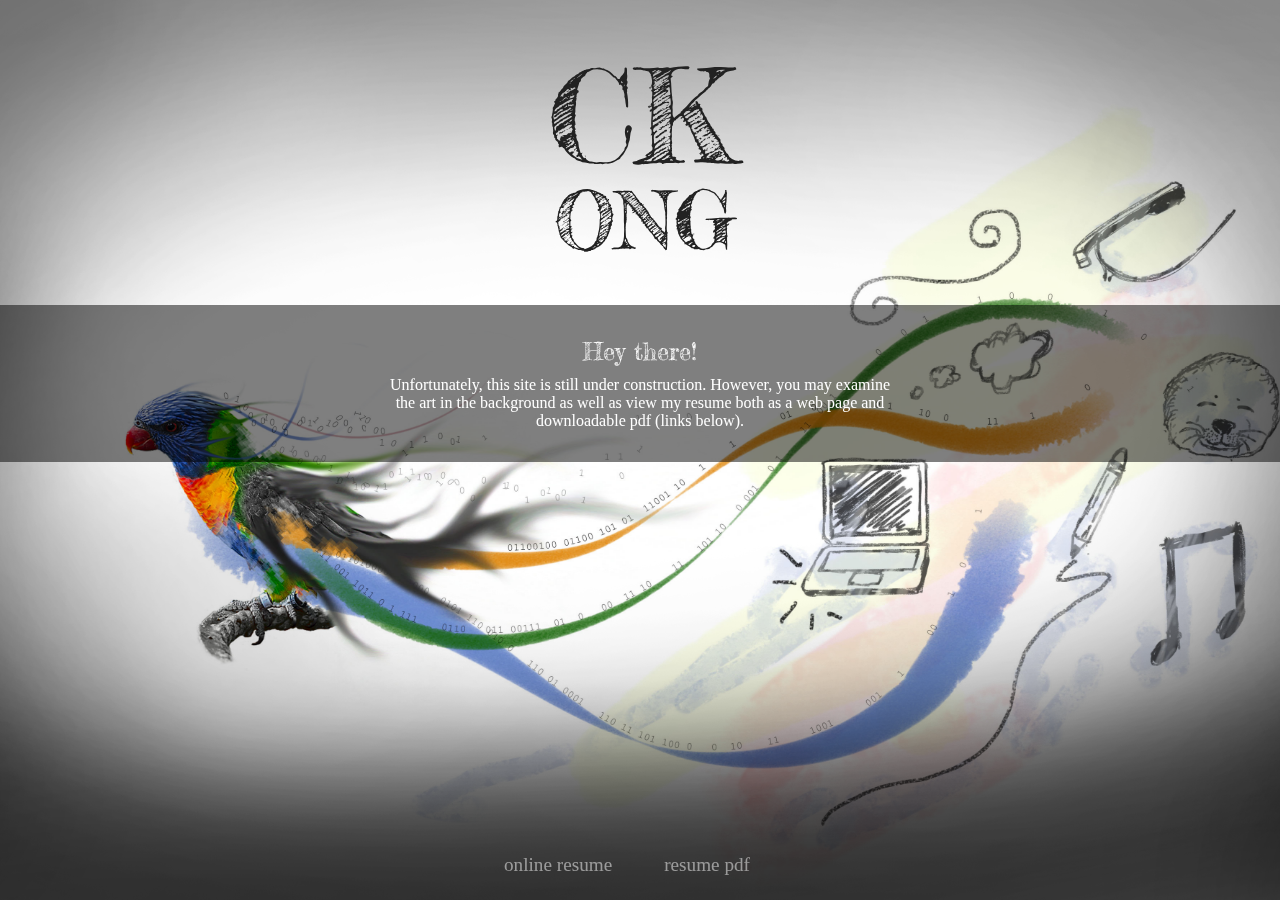
<file: index.html>
<!doctype html>
<html class="no-js" lang="en">

<head>
    <meta charset="utf-8" />
    <meta name="viewport" content="width=device-width, initial-scale=1.0" />
    <title>CK Ong</title>
    <link rel="stylesheet" href="css/foundation.css" />
    <link rel="stylesheet" href="css/home.css" />
    <link href='http://fonts.googleapis.com/css?family=Fredericka+the+Great|Quicksand' rel='stylesheet' type='text/css'>
    <link href="http://netdna.bootstrapcdn.com/font-awesome/4.1.0/css/font-awesome.min.css" rel="stylesheet">

</head>

<body>

    <div class="title-container">
        <h1>CK</h1>
        <h2>ONG</h2>
        <br><br>
        <div class="under-construction">
            <h3>Hey there!</h3>
            <p>Unfortunately, this site is still under construction. However, you may examine the art in the background as well as view my resume both as a web page and downloadable pdf (links below).</p>
        </div>
    </div>


    <div class="gradient-background"></div>
    <div class="bird-background"></div>

    <script type="text/javascript" src="http://code.jquery.com/jquery-1.11.0.min.js"></script>
    <script src="js/modernizr.custom.js"></script>
    <script src="js/foundation.min.js"></script>
    <script src="js/classie.js"></script>

        
    <ul class="navbar">
        <li><a href="resume-new.html">online resume</a></li>
        <li><a href="files/Chris%20Kevin%20Ong%20Resume.pdf" download="Chris Kevin Ong Resume">resume pdf</a></li>
    </ul>
    
    <script>
        $(document).foundation();
    </script>
</body>

</html>
</file>
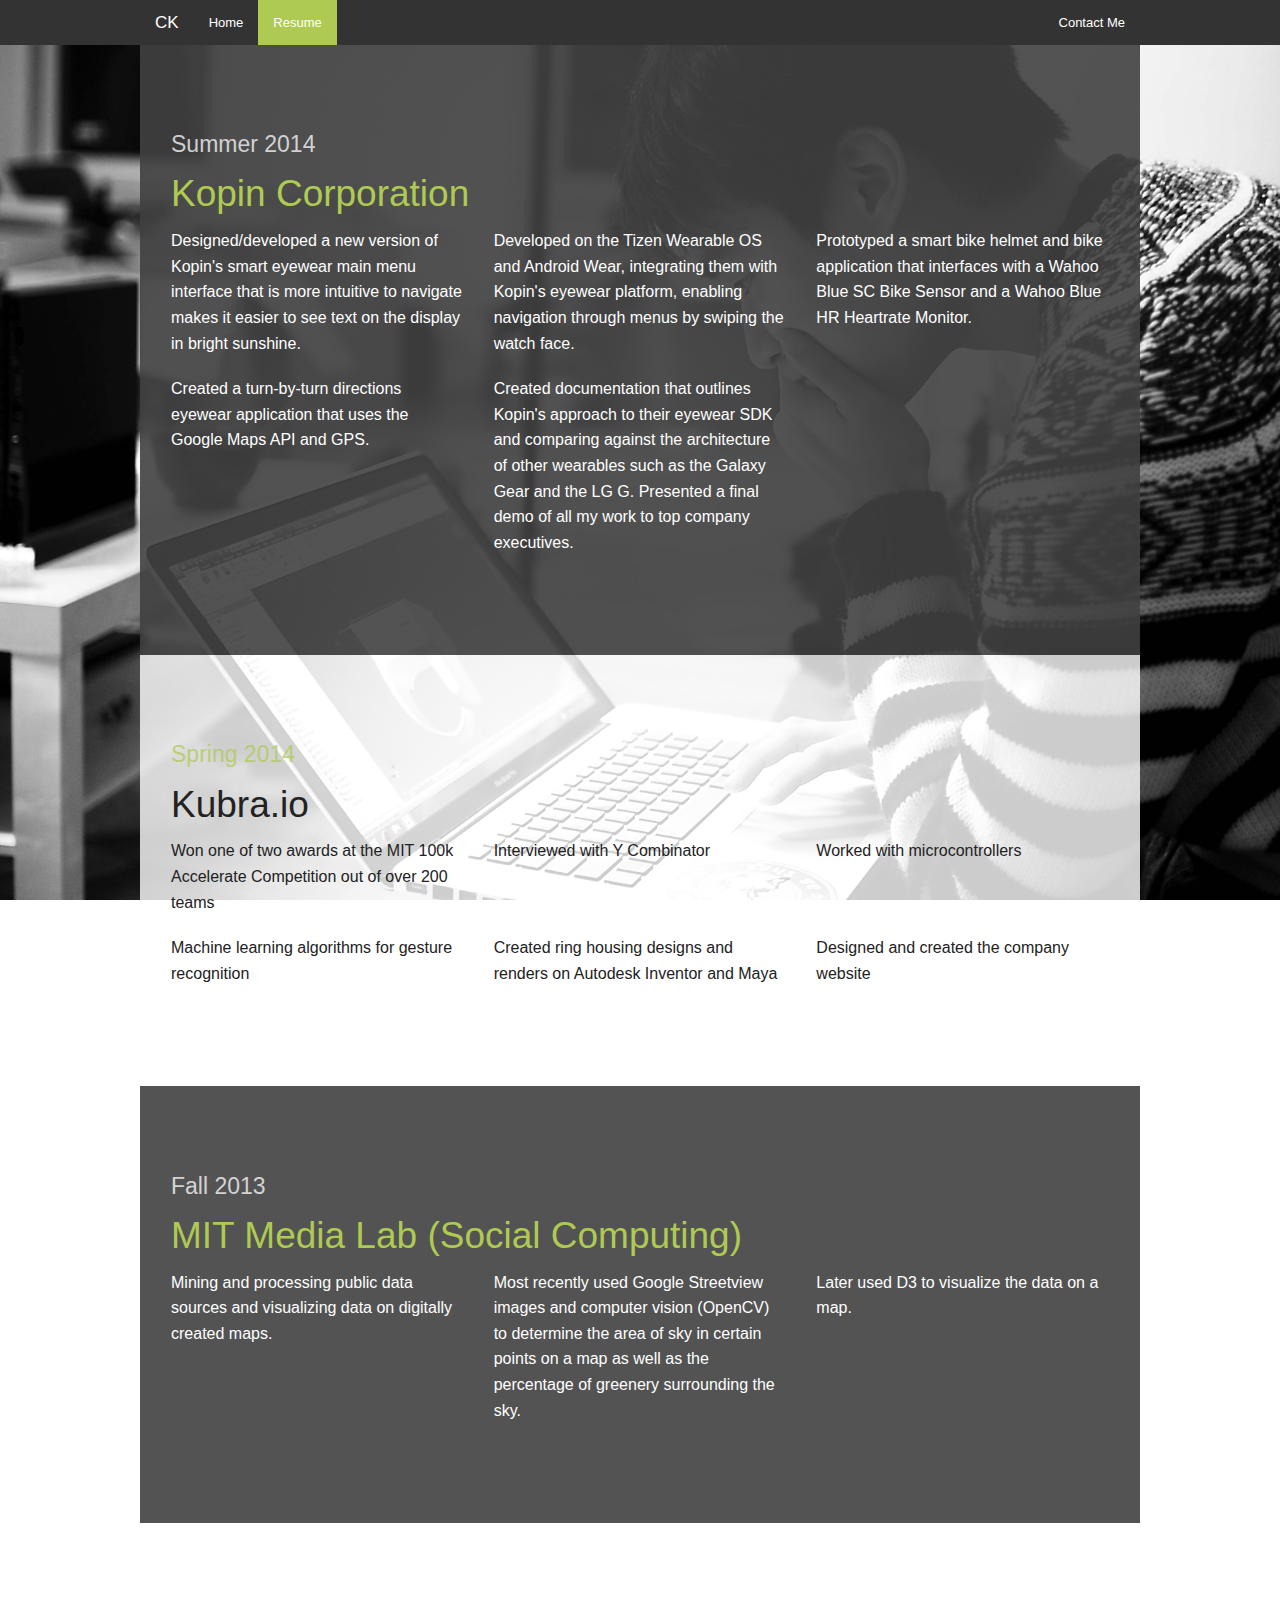
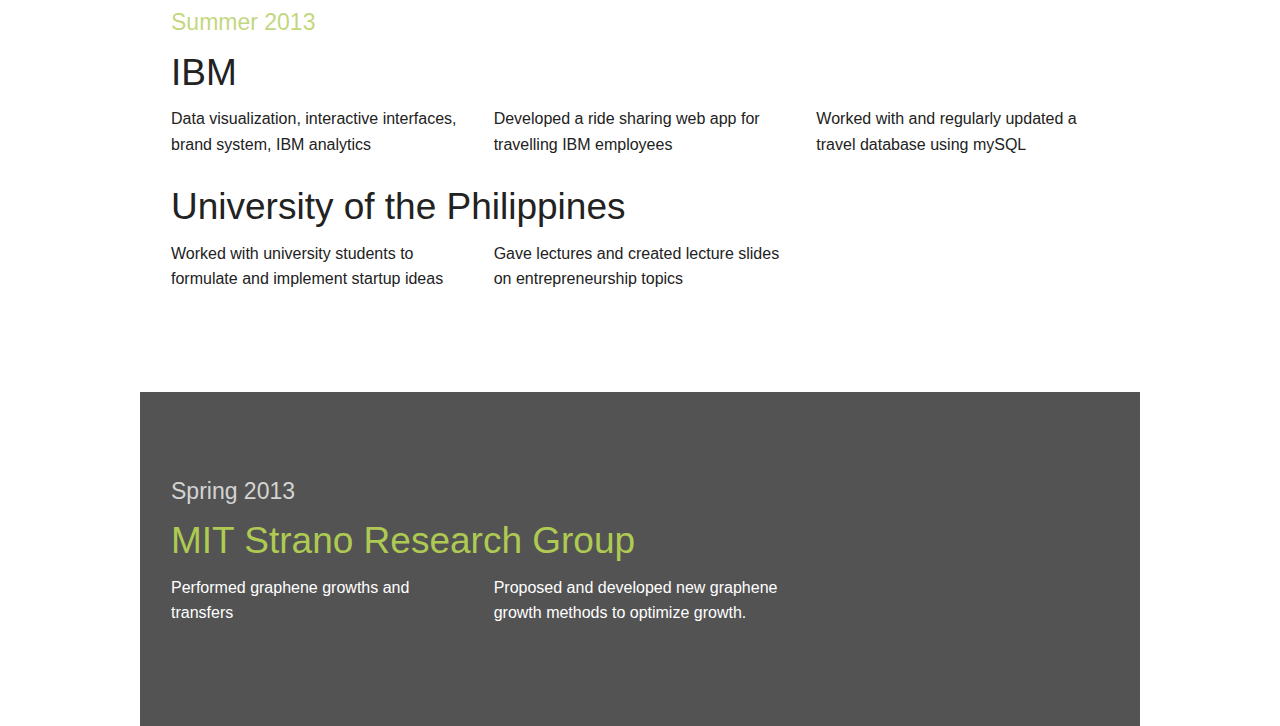
<file: resume-new.html>
<!doctype html>
<html class="no-js" lang="en">

<head>
    <link rel="stylesheet" href="css/foundation.css" />
    <link rel="stylesheet" href="css/resume.css" />
    <link href='http://fonts.googleapis.com/css?family=Fredericka+the+Great|Quicksand' rel='stylesheet' type='text/css'>
    <link href="http://netdna.bootstrapcdn.com/font-awesome/4.1.0/css/font-awesome.min.css" rel="stylesheet">
</head>

<body>
    <div class="contain-to-grid sticky">
        <nav class="top-bar" data-topbar role="navigation" data-options="sticky_on: large">
            <ul class="title-area">
                <li class="name">
                    <h1>
                        <a href="index.html">CK</a>
                    </h1>
                </li>
                <!-- Remove the class "menu-icon" to get rid of menu icon. Take out "Menu" to just have icon alone -->
                <li class="toggle-topbar menu-icon">
                    <a href="#">
                        <span>Menu</span>
                    </a>
                </li>
            </ul>

            <section class="top-bar-section">
                <!-- Right Nav Section -->
                <ul class="right">
                    <li>
                        <a href="files/Chris%20Kevin%20Ong%20Resume.pdf" download="Chris Kevin Ong Resume">Contact Me</a>
                    </li>
                </ul>

                <!-- Left Nav Section -->
                <ul class="left">
                    <li>
                        <a href="index.html">Home</a>
                    </li>
                    <li class="active">
                        <a href="resume-new.html">Resume</a>
                    </li>

                </ul>
            </section>
        </nav>
    </div>


    <div class="row gray pad-top">
        <div class="small-12 columns">
            <h4>Summer 2014</h4>
            <h2>Kopin Corporation</h2>
        </div>
    </div>
    <div class="row gray">
        <div class="small-12 medium-4 columns">
            <p>Designed/developed a new version of Kopin's smart eyewear main menu interface that is more intuitive to navigate makes it easier to see text on the display in bright sunshine.</p>
        </div>
        <div class="small-12 medium-4 columns">
            <p>Developed on the Tizen Wearable OS and Android Wear, integrating them with Kopin's eyewear platform, enabling navigation through menus by swiping the watch face.</p>
        </div>
        <div class="small-12 medium-4 columns">
            <p>Prototyped a smart bike helmet and bike application that interfaces with a Wahoo Blue SC Bike Sensor and a Wahoo Blue HR Heartrate Monitor.</p>
        </div>
    </div>
    <div class="row gray pad-bottom">
        <div class="small-12 medium-4 columns">
            <p>Created a turn-by-turn directions eyewear application that uses the Google Maps API and GPS.</p>
        </div>
        <div class="small-12 medium-4 columns">
            <p>Created documentation that outlines Kopin's approach to their eyewear SDK and comparing against the architecture of other wearables such as the Galaxy Gear and the LG G. Presented a final demo of all my work to top company executives.</p>
        </div>
        <div class="small-12 medium-4 columns">
        </div>
    </div>




    <div class="row white pad-top">
        <div class="small-12 columns">
            <h4>Spring 2014</h4>
            <h2>Kubra.io</h2>
        </div>
    </div>
    <div class="row white">
        <div class="medium-4 columns">
            <p>Won one of two awards at the MIT 100k Accelerate Competition out of over 200 teams</p>
        </div>
        <div class="medium-4 columns">
            <p>Interviewed with Y Combinator</p>
        </div>
        <div class="medium-4 columns">
            <p>Worked with microcontrollers</p>
        </div>
    </div>
    <div class="row white pad-bottom">
        <div class="medium-4 columns">
            <p>Machine learning algorithms for gesture recognition</p>
        </div>
        <div class="medium-4 columns">
            <p>Created ring housing designs and renders on Autodesk Inventor and Maya</p>
        </div>
        <div class="medium-4 columns">
            <p>Designed and created the company website</p>
        </div>
    </div>



    <div class="row gray pad-top">
        <div class="small-12 columns">
            <h4>Fall 2013</h4>
            <h2>MIT Media Lab (Social Computing)</h2>
        </div>
    </div>
    <div class="row gray pad-bottom">
        <div class="medium-4 columns">
            <p>Mining and processing public data sources and visualizing data on digitally created maps.</p>
        </div>
        <div class="medium-4 columns">
            <p>Most recently used Google Streetview images and computer vision (OpenCV) to determine the area of sky in certain points on a map as well as the percentage of greenery surrounding the sky.</p>
        </div>
        <div class="medium-4 columns">
            <p>Later used D3 to visualize the data on a map.</p>
        </div>
    </div>




    <div class="row white pad-top">
        <div class="small-12 columns">
            <h4>Summer 2013</h4>
            <h2>IBM</h2>
        </div>
    </div>
    <div class="row white">
        <div class="medium-4 columns">
            <p>Data visualization, interactive interfaces, brand system, IBM analytics</p>
        </div>
        <div class="medium-4 columns">
            <p>Developed a ride sharing web app for travelling IBM employees</p>
        </div>
        <div class="medium-4 columns">
            <p>Worked with and regularly updated a travel database using mySQL</p>
        </div>
    </div>

    <div class="row white">
        <div class="small-12 columns">
            <h2>University of the Philippines</h2>
        </div>
    </div>
    <div class="row white pad-bottom">
        <div class="medium-4 columns">
            <p>Worked with university students to formulate and implement startup ideas</p>
        </div>
        <div class="medium-4 columns">
            <p>Gave lectures and created lecture slides on entrepreneurship topics</p>
        </div>
        <div class="medium-4 columns">

        </div>
    </div>




    <div class="row gray pad-top">
        <div class="small-12 columns">
            <h4>Spring 2013</h4>
            <h2>MIT Strano Research Group</h2>
        </div>
    </div>
    <div class="row gray pad-bottom">
        <div class="medium-4 columns">
            <p>Performed graphene growths and transfers</p>
        </div>
        <div class="medium-4 columns">
            <p>Proposed and developed new graphene growth methods to optimize growth.</p>
        </div>
        <div class="medium-4 columns">

        </div>
    </div>


    <script type="text/javascript" src="http://code.jquery.com/jquery-1.11.0.min.js"></script>
    <script src="js/modernizr.custom.js"></script>
    <script src="js/foundation.min.js"></script>
    <script src="js/classie.js"></script>
    <script>
        $(document).foundation();
    </script>
</body>

</html>
</file>
<file: css/home.css>
html,
body,
div,
span,
applet,
object,
iframe,
h1,
h2,
h3,
h4,
h5,
h6,
p,
blockquote,
pre,
a,
abbr,
acronym,
address,
big,
cite,
code,
del,
dfn,
em,
img,
ins,
kbd,
q,
s,
samp,
small,
strike,
strong,
sub,
sup,
tt,
var,
b,
u,
i,
center,
dl,
dt,
dd,
ol,
ul,
li,
fieldset,
form,
label,
legend,
table,
caption,
tbody,
tfoot,
thead,
tr,
th,
td,
article,
aside,
canvas,
details,
embed,
figure,
figcaption,
footer,
header,
hgroup,
menu,
nav,
output,
ruby,
section,
summary,
time,
mark,
audio,
video {
    margin: 0;
    padding: 0;
    border: 0;
    font-size: 100%;
    font: inherit;
    vertical-align: baseline;
}

h1, h2, h3 {
    text-align: center;
    font-family: "Fredericka the Great";
}

p {
    text-align: center;
    font-family: "Open Sans";
    margin-left: 30%;
    margin-right: 30%;
    color: white;
}

h1 {
    font-size: 8em;
    margin-top: 0.3em;
}

h2 {
    font-size: 5em;
    margin-left: 0.12em;
    margin-top: -0.3em;
}

h3 {
    font-size: 1.5em;
    color: white;
    margin-bottom: 0.4em;
}

.navbar {
    z-index: 20;
    list-style-type: none;
    margin: 0;
    padding: 0;
    color: rgba(255,255,255,0.6);
    position: fixed;
    bottom: 0;
    left: 50%;
    margin-left: -160px;
    margin-bottom: 1.5em;
}

.navbar li {
    z-index: 20;
    display: inline;
    font-family: "Open Sans";
    margin-left: 1.5em;
    margin-right: 1.5em;
}

.navbar li a {
    color: rgba(255,255,255,0.5);
    font-weight: 200;
    font-size: 1.2em;
    -webkit-transition: color 0.3s; /* For Safari 3.1 to 6.0 */
    transition: color 0.3s;
}

.navbar li a:hover {
    color: white;
}


.bird-background {
    z-index: -1;
    position:fixed;
    background-image:url(../img/homepage.jpg);
    width: 100%;
    height: 100%;
    background-position: center;
    background-size: cover;
}

.gradient-background {
    z-index: 0;
    position:fixed;
    background-image:url(../img/homepage-gradient.png);
    width: 100%;
    height: 100%;
    background-position: bottom;
    background-size: cover;
}

.title-container {
    z-index: 1;
    width: 100%;
    position: fixed;
}

.under-construction {
    background-color: rgba(0,0,0,0.5);
    padding-top: 2em;
    padding-bottom: 2em;
}
</file>
<file: css/resume.css>
body {
    background-image: url("../img/resume/resume-background.jpg");
    background-attachment:fixed;
    background-size: cover;
    background-repeat: no-repeat;
}

.row.gray {
    /*
    margin-left: 0;
    margin-right: 0;
    padding-left: calc((100% - 62rem)/2);
    padding-right: calc((100% - 62rem)/2);
    max-width: none;*/
    padding-left: 1em;
    padding-right: 1em;
    background-color: rgba(64,64,64,0.9);
}

.row.white {
    /*
    margin-left: 0;
    margin-right: 0;
    padding-left: calc((100% - 62rem)/2);
    padding-right: calc((100% - 62rem)/2);
    max-width: none;*/
    padding-left: 1em;
    padding-right: 1em;
    background-color: rgba(255,255,255,0.8);
}


.row.gray p,
.row.gray h1,
.row.gray h3,
.row.gray h5 {
    color: white !important;
}

.row.gray h4 {
    color: rgba(255,255,255,0.75);
}

.row.gray h2 {
    color: rgb(174, 202, 82) !important;
}


.row.white h4 {
    color: rgba(174,202,82,0.75);
}

.row.pad-top {
    padding-top: 5em;
}

.row.pad-bottom {
    padding-bottom: 5em;
}
</file>
